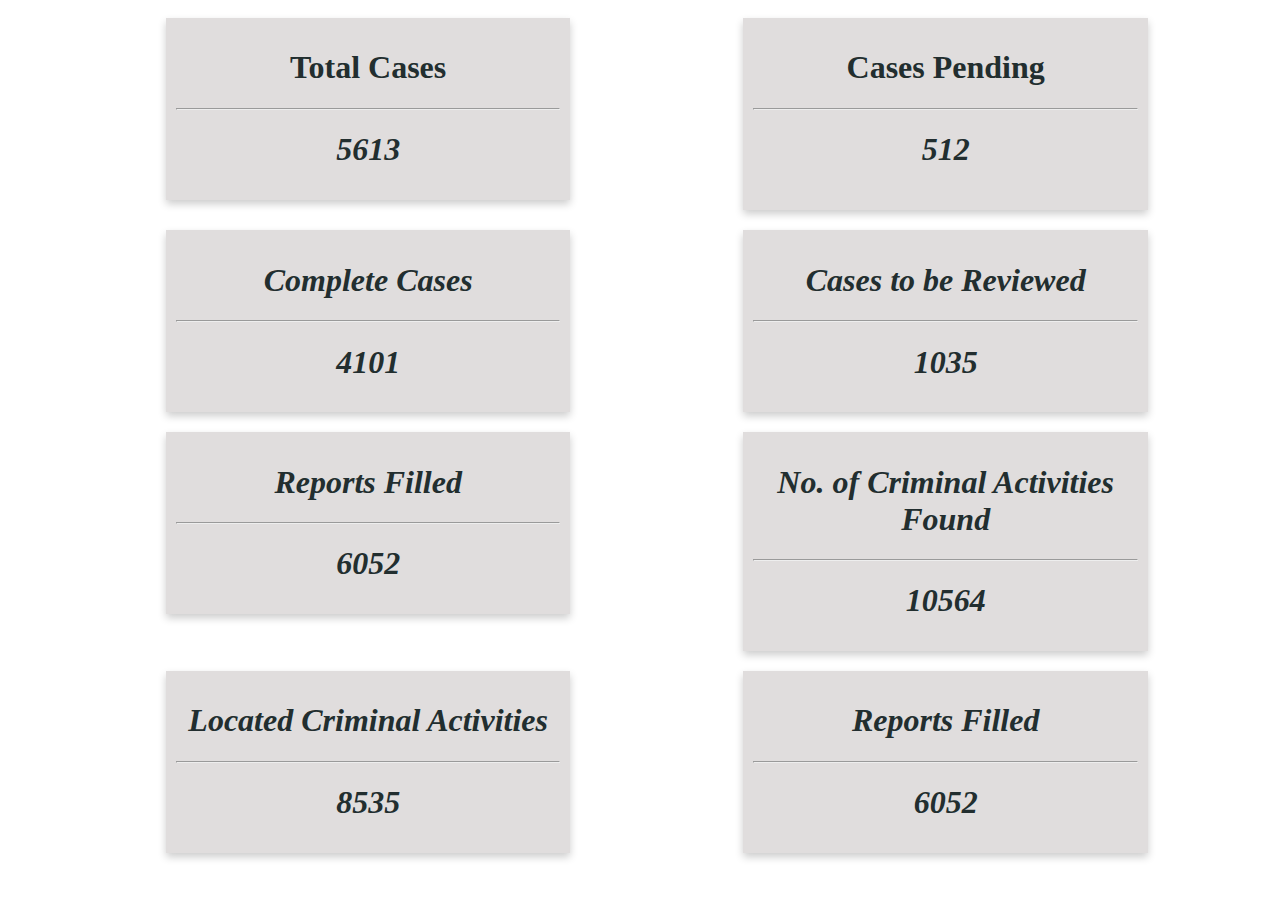
<file: Group2/internetForensics/templates/internetForensics/filling.html>
<!--RANDOM DATA FILLING:--  USE OF INHERITANCE SO AS TO MINIMIZE CODE REDUNDANCY WHEN CREATING OTHER PAGES-->


<!--Random Data to fill in the Pages-->
<!DOCTYPE html>
<html lang="en">

<head>
  <meta charset="UTF-8">
  <title> Dutch Police Internet Forensics Systems </title>


<style>
*{
    box-sizing:border-box;
}
.column{
    margin-left: 12%;
    float:left;
    width: 33.33%;
    padding: 10px;
}
.row{
    margin: 0 -5px;
}
.row:after {
    content: "";
    display: table;
    clear: both; 
}
@media screen and (max-width: 600px) {
  .column {
    width: 100%;
    display: block;
    margin-bottom: 20px;
  }
}
.card {
    box-shadow: 0 4px 8px 0 rgba(0, 0, 0, 0.2);
    padding: 10px;
    background-color: #e0dddd;
    text-align: center;
    color: rgb(34, 46, 47);
    
}

    
</style>

</head>
<body>

<div class="row">
    <div class="column">
      <div class="card">
        <h1>Total Cases</h1><hr>
        <h1><i>5613</i></h1>
      </div>
    </div>
  
    <div class="column">
      <div class="card">
        <h1>Cases Pending</h1><hr>
        <h1><i>512</p>
      </div>
    </div>
    </div>

    <div class="row">
    <div class="column">
      <div class="card">
        <h1>Complete Cases</h1><hr>
        <h1><i>4101</i></h1>
      </div>
    </div>
    
    <div class="column">
      <div class="card">
        <h1>Cases to be Reviewed</h1><hr>
        <h1><i>1035</i></h1>
      </div>
    </div>
    </div>

    <div class="row">
  <div class="column">
    <div class="card">
      <h1>Reports Filled</h1><hr>
      <h1><i>6052</i></h1>
    </div>
  </div>
  
  <div class="column">
    <div class="card">
      <h1>No. of Criminal Activities Found</h1><hr>
      <h1><i>10564</i></h1>
    </div>
  </div>
  </div>

  <div class="row">
  <div class="column">
    <div class="card">
      <h1>Located Criminal Activities</h1><hr>
      <h1><i>8535</i></h1>
    </div>
  </div>

  <div class="column">
    <div class="card">
      <h1>Reports Filled</h1><hr>
      <h1><i>6052</i></h1>
    </div>
  </div>
  </div>

</body>
</html>
</file>
